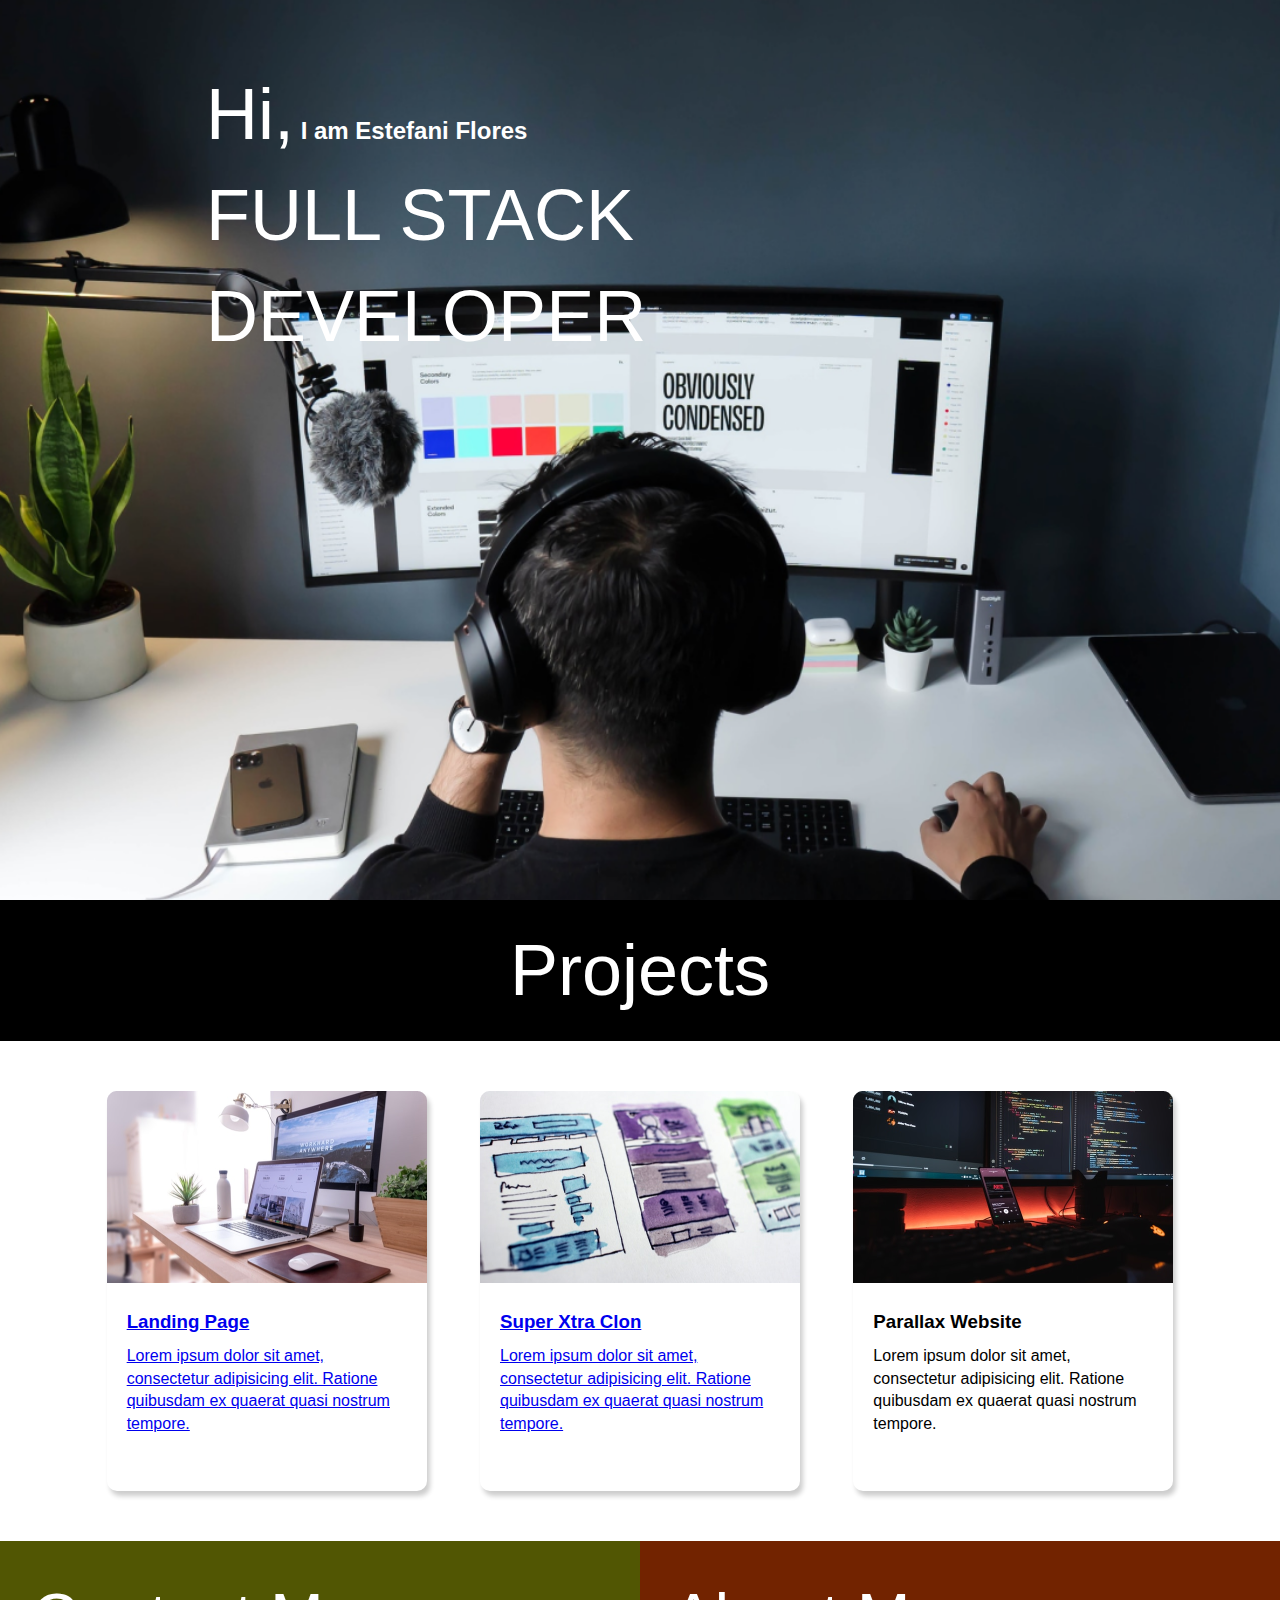
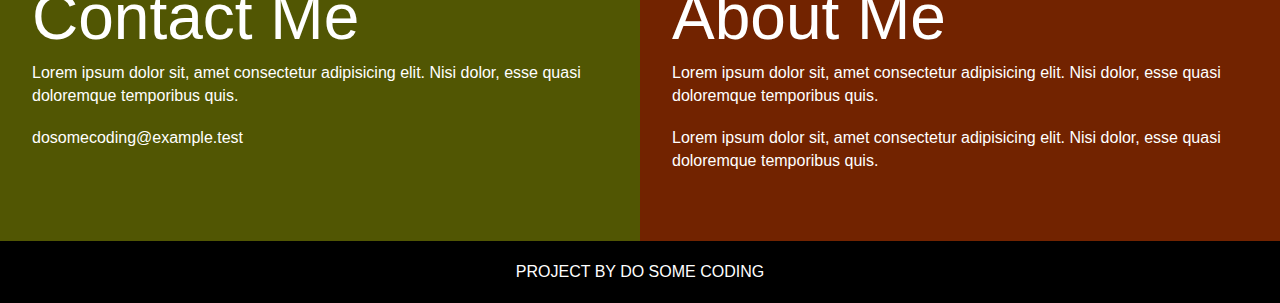
<file: index.html>
<!DOCTYPE html>
<html lang="en">
<head>
    <meta charset="UTF-8">
    <meta name="viewport" content="width=device-width, initial-scale=1.0">
    <title>Developer Estefani Flores Landing Page</title>
    <!--Link a css-->
    <link rel="stylesheet" href="style.css">
</head>
<body>
    <section class="title_section">
        <div class="text_container">
          <h2><span class="lg_text">Hi,</span> I am Estefani Flores</h2>
          <h1 class="lg_text">FULL STACK DEVELOPER</h1>
        </div>
      </section>

      <section class="black_box">
        <h2>Projects</h2>
      </section>

      <!--Tarjeta 1>-->
      <section class="work">
        <a href="index.html">
        <div class="grid_item">
          <div class="card">
            <div class="image_container">
              <img src="images/web.png" alt="web development" />
            </div>
            <div class="card_content">
              <h3>Landing Page</h3>
              <p>Lorem ipsum dolor sit amet, consectetur adipisicing elit. Ratione quibusdam ex quaerat quasi nostrum tempore.</p>
            </div>
          </div>
        </div>
      </a>

        <!--Tarjeta 2-->
        <a href="Mini proyecto/index.html">
        <div class="grid_item">
            <div class="card">
              <div class="image_container">
                <img src="images/uiux.png" alt="web development" />
              </div>
              <div class="card_content">
                <h3>Super Xtra Clon</h3>
                <p>Lorem ipsum dolor sit amet, consectetur adipisicing elit. Ratione quibusdam ex quaerat quasi nostrum tempore.</p>
              </div>
            </div>
          </div>
        </a>

          <!--Tarjeta 3-->
          <div class="grid_item">
            <div class="card">
              <div class="image_container">
                <img src="images/mobile.png" alt="web development" />
              </div>
              <div class="card_content">
                <h3>Parallax Website</h3>
                <p>Lorem ipsum dolor sit amet, consectetur adipisicing elit. Ratione quibusdam ex quaerat quasi nostrum tempore.</p>
              </div>
            </div>
          </div>

        <!-- Añade más trabajos aquí -->
      </section>


      <section class="bottom_section">
        <div class="contact">
          <h2>Contact Me</h2>
          <p>Lorem ipsum dolor sit, amet consectetur adipisicing elit. Nisi dolor, esse quasi doloremque temporibus quis.</p>
          <p>dosomecoding@example.test</p>
        </div>
        <div class="about">
          <h2>About Me</h2>
          <p>Lorem ipsum dolor sit, amet consectetur adipisicing elit. Nisi dolor, esse quasi doloremque temporibus quis.</p>
          <p>Lorem ipsum dolor sit, amet consectetur adipisicing elit. Nisi dolor, esse quasi doloremque temporibus quis.</p>
        </div>
      </section>
    
</body>

<footer>Project By do some coding</footer>
</html>
</file>
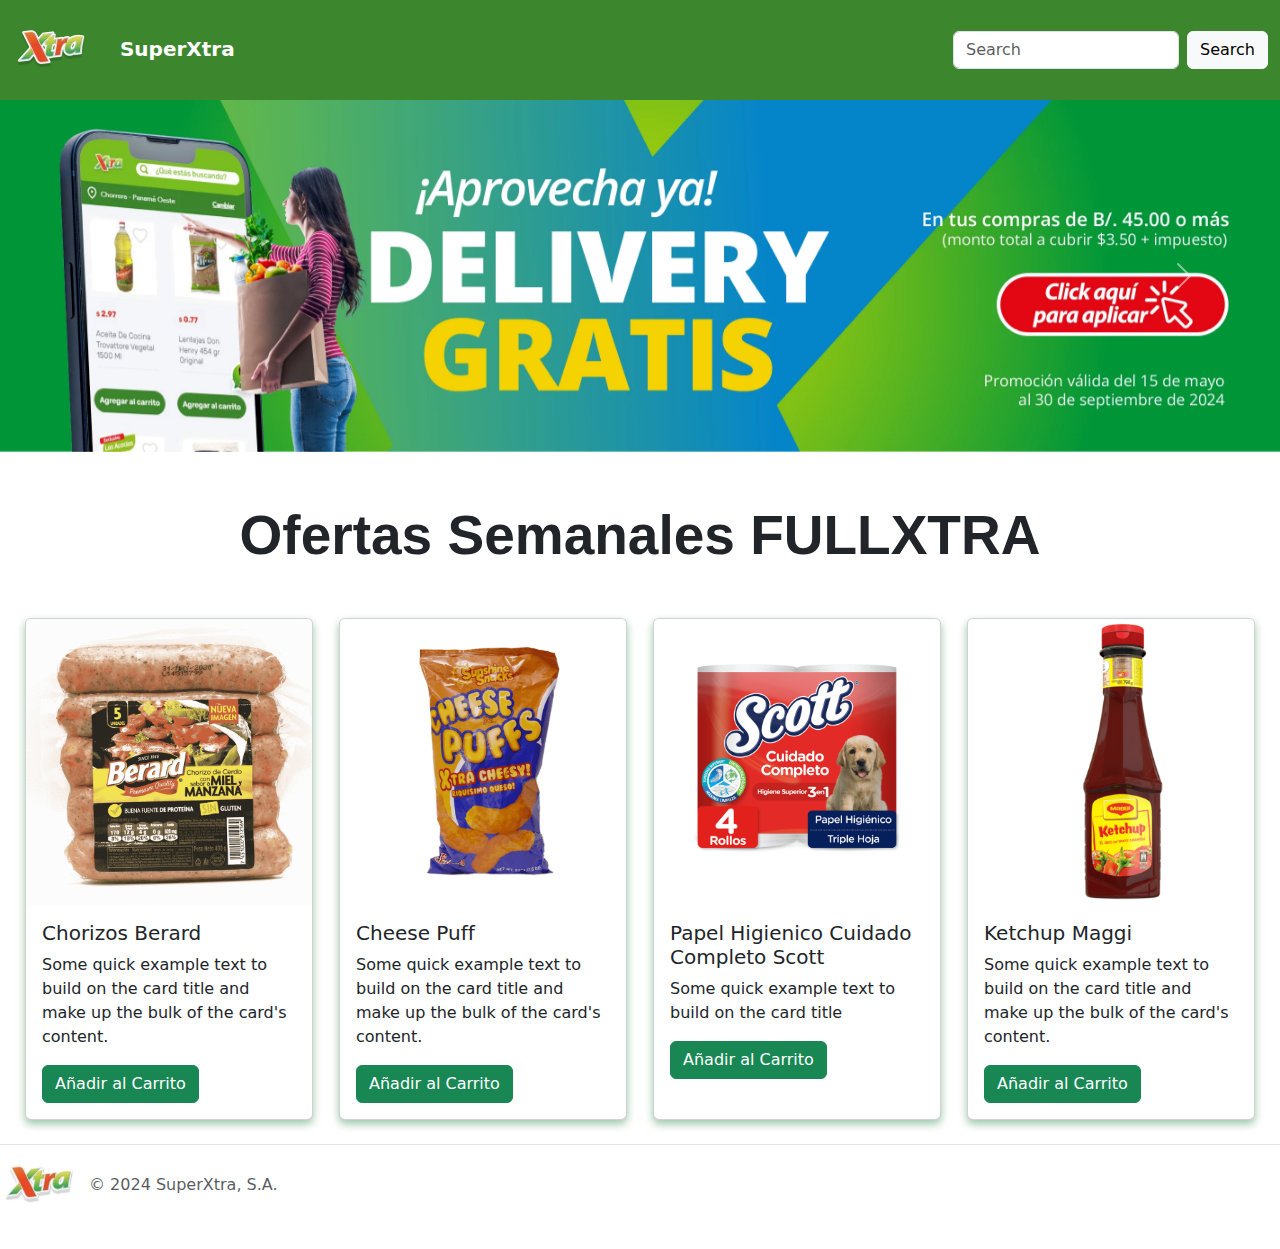
<file: Mini proyecto/index.html>
<!DOCTYPE html>
<!--almaceno los metadatos-->
<html lang="es">
<head>
    <meta charset="UTF-8">
    <meta name="viewport" content="width=device-width, initial-scale=1.0">

    <!--nombre de la pagina web-->
    <title>SuperXtra</title>

    <!--Boocstrap CSS-->
    <link href="https://cdn.jsdelivr.net/npm/bootstrap@5.3.3/dist/css/bootstrap.min.css" rel="stylesheet" integrity="sha384-QWTKZyjpPEjISv5WaRU9OFeRpok6YctnYmDr5pNlyT2bRjXh0JMhjY6hW+ALEwIH" crossorigin="anonymous">

    <!--los enlaces de al icono y la hoja de disaño -->
    <link rel="shortcut icon" href="assets/Favicon.ico" type="image/x-icon">
    <link rel="stylesheet" href="style.css">

</head>
<body>

    <!--Bookstrap JS-->
    <script src="https://cdn.jsdelivr.net/npm/bootstrap@5.3.3/dist/js/bootstrap.bundle.min.js" integrity="sha384-YvpcrYf0tY3lHB60NNkmXc5s9fDVZLESaAA55NDzOxhy9GkcIdslK1eN7N6jIeHz" crossorigin="anonymous"></script>

    <!--Navbar-->
    <header>
        <nav class="navbar">


            <div class="container-fluid">

                <!--Icono del navbar-->
                <a class="navbar-brand mb-0 h1" href="#">

                    <img class="logonavbar" src="assets/logoXtra.webp" alt="logoxtra"> 
                    SuperXtra

                </a>

            <form class="d-flex" role="search">

                <input class="form-control me-2" type="search" placeholder="Search" aria-label="Search">
                <button class="btn btn-light" type="submit">Search</button>

            </form>

            </div>

        </nav>
        

    </header>
    <!-- Carusel de imagenes -->
  <div id="carouselExampleAutoplaying" class="carousel slide" data-bs-ride="carousel" style="margin-bottom: 50px;">
    <div class="carousel-inner" >
      <!-- Imagen 1 -->
      <div class="carousel-item active">
        <img src="assets/carusel1.webp" class="d-block w-100" alt="...">
      </div>
      <!-- Imagen 2 -->
      <div class="carousel-item">
        <img src="assets/carusel2.png" class="d-block w-100" alt="...">
      </div>
      <!-- Imagen 3 -->
      <div class="carousel-item">
        <img src="assets/carusel3.webp" class="d-block w-100" alt="...">
      </div>
    </div>
    <!-- Botones de control del carrusel-->
    <button class="carousel-control-prev" type="button" data-bs-target="#carouselExampleAutoplaying" data-bs-slide="prev">
      <span class="carousel-control-prev-icon" aria-hidden="true"></span>
      <span class="visually-hidden">Previous</span>
    </button>
    <button class="carousel-control-next" type="button" data-bs-target="#carouselExampleAutoplaying" data-bs-slide="next">
      <span class="carousel-control-next-icon" aria-hidden="true"></span>
      <span class="visually-hidden">Next</span>
    </button>
  </div>

  <h2>
    Ofertas Semanales <span>FULLXTRA</span>
  </h2>

  <!-- div para alinear mis cartas -->
  <div class="container-fluid d-flex">
    <!-- Card 1 -->
    <div class="card" style="width: 18rem;">
      <img src="assets/Producto1.png" class="card-img-top" alt="...">
      <div class="card-body">
        <h5 class="card-title">Chorizos Berard</h5>
        <p class="card-text">Some quick example text to build on the card title and make up the bulk of the card's content.</p>
        <a href="chorizo beradd.html" class="btn btn-success">Añadir al Carrito</a>
      </div>
    </div>
     <!-- Card 2 -->
    <div class="card" style="width: 18rem;">
      <img src="assets/Producto2.png" class="card-img-top" alt="...">
      <div class="card-body">
        <h5 class="card-title">Cheese Puff</h5>
        <p class="card-text">Some quick example text to build on the card title and make up the bulk of the card's content.</p>
        <a href="Chessu pufs.html" class="btn btn-success">Añadir al Carrito</a>
      </div>
    </div>

    <!--Card 3-->
    <div class="card" style="width: 18rem;">
      <img src="assets/Producto3.png" class="card-img-top" alt="...">
      <div class="card-body">
        <h5 class="card-title">Papel Higienico Cuidado Completo Scott</h5>
        <p class="card-text">Some quick example text to build on the card title</p>
        <a href="papel higienico.html" class="btn btn-success">Añadir al Carrito</a>
      </div>
    </div>
    <!--Card 4-->
    <div class="card" style="width: 18rem;">
      <img src="assets/Producto4.png" class="card-img-top" alt="...">
      <div class="card-body">
        <h5 class="card-title">Ketchup Maggi</h5>
        <p class="card-text">Some quick example text to build on the card title and make up the bulk of the card's content.</p>
        <a href="ketchup.html" class="btn btn-success">Añadir al Carrito</a>
      </div>
    </div>
  </div>
  <div class="container"></div>
    <footer class="d-flex flex-wrap justify-content-between align-items-center py-3 my-4 border-top">
      <div class="col-md-4 d-flex align-items-center">
        <!--Logo del footer-->
        <a href="/" class="mb-3 me-2 mb-md-0 text-body-secondary text-decoration-none lh-1">
          <img src="assets/logoXtra.webp" alt="">
        </a>
        <!--Texto del footer-->
        <span class="mb-3 mb-md-0 text-body-secondary">&copy; 2024 SuperXtra, S.A.</span>
      </div>
    </footer>
  </div>
  
</body>
</html>
</file>
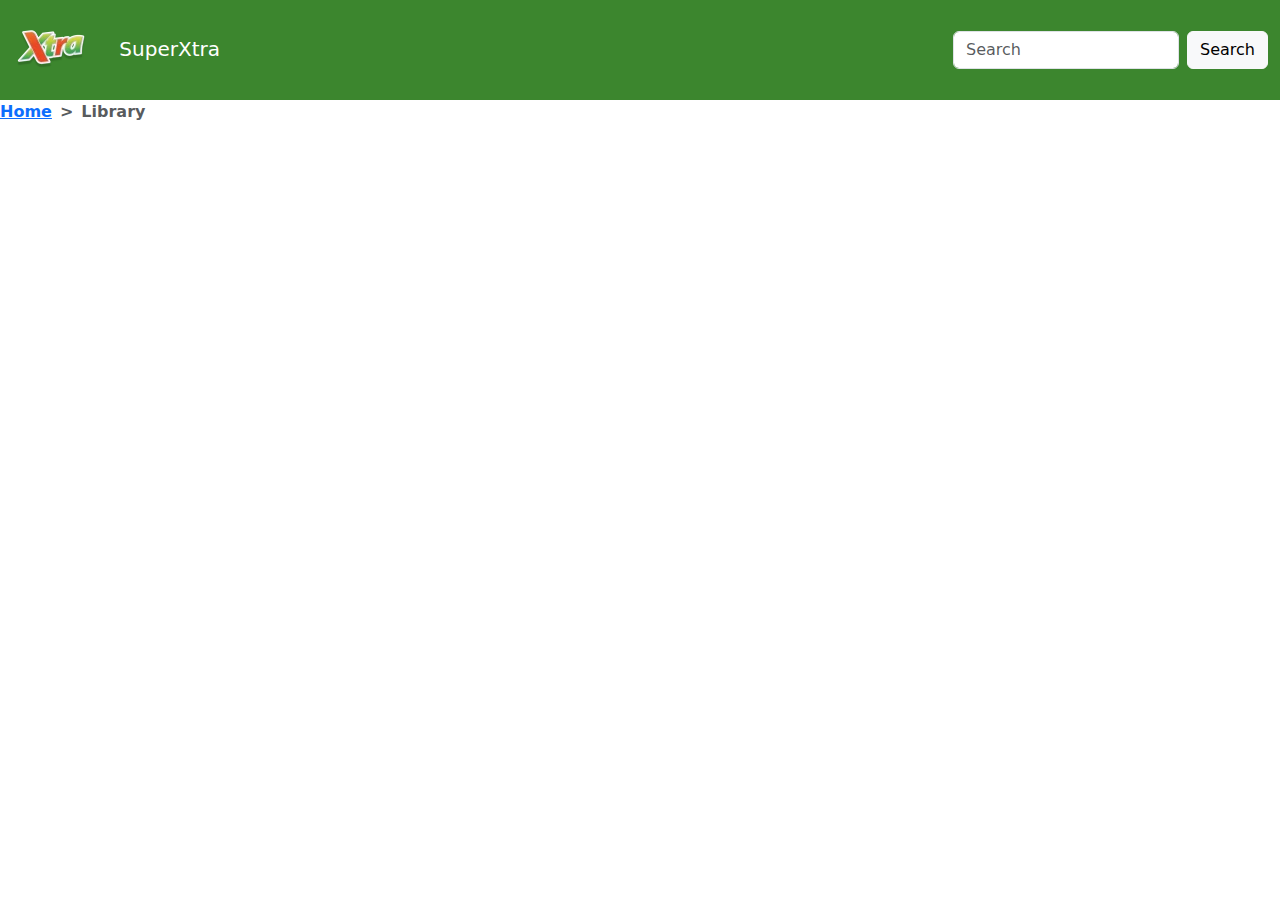
<file: Mini proyecto/Chessu pufs.html>
<!DOCTYPE html>
<html lang="en">
<head>
    <meta charset="UTF-8">
    <meta name="viewport" content="width=device-width, initial-scale=1.0">
    <title>Chorizo Berard</title>

    <link rel="stylesheet" href="style.css">
    <link rel="shortcut icon" href="assets/Favicon.ico" type="image/x-icon">
    <!--Boocstrap CSS-->
    <link href="https://cdn.jsdelivr.net/npm/bootstrap@5.3.3/dist/css/bootstrap.min.css" rel="stylesheet" integrity="sha384-QWTKZyjpPEjISv5WaRU9OFeRpok6YctnYmDr5pNlyT2bRjXh0JMhjY6hW+ALEwIH" crossorigin="anonymous">
</head>
<body>

    <script src="https://cdn.jsdelivr.net/npm/bootstrap@5.3.3/dist/js/bootstrap.bundle.min.js" integrity="sha384-YvpcrYf0tY3lHB60NNkmXc5s9fDVZLESaAA55NDzOxhy9GkcIdslK1eN7N6jIeHz" crossorigin="anonymous"></script>

    <!--Navbar-->
    <header>
        <nav class="navbar">


            <div class="container-fluid">

                <!--Icono del navbar-->
                <a class="navbar-brand mb-0 h1" href="#">

                    <img class="logonavbar" src="assets/logoXtra.webp" alt="logoxtra"> 
                    SuperXtra

                </a>

            <form class="d-flex" role="search">

                <input class="form-control me-2" type="search" placeholder="Search" aria-label="Search">
                <button class="btn btn-light" type="submit">Search</button>

            </form>

            </div>

        </nav>
    </header>

    <nav style="--bs-breadcrumb-divider: '>';" aria-label="breadcrumb">
            <ol class="breadcrumb">
              <li class="breadcrumb-item"><a href="index.html">Home</a></li>
              <li class="breadcrumb-item active" aria-current="page">Library</li>
            </ol>
          </nav>
        
 
</body>
</html>
</file>
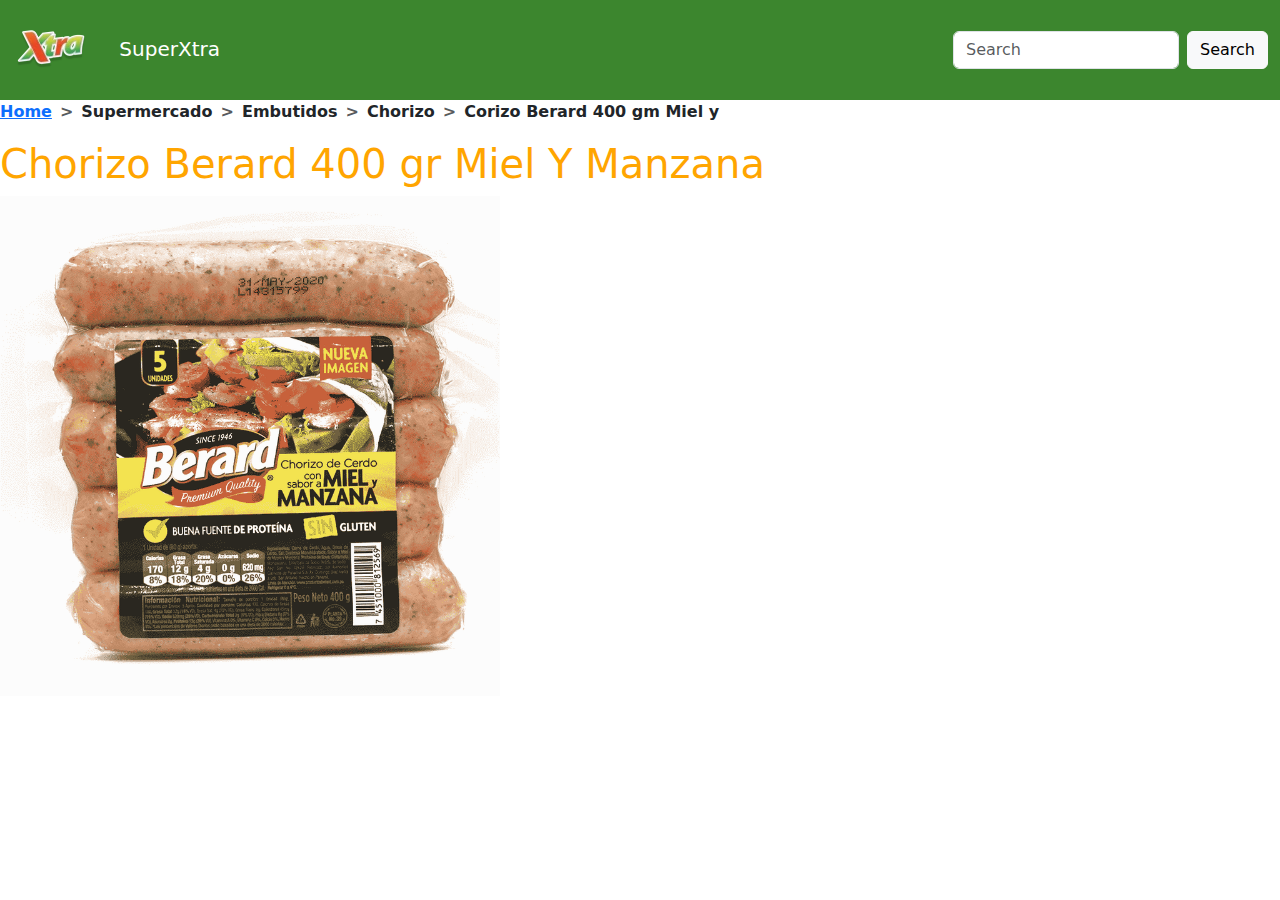
<file: Mini proyecto/chorizo beradd.html>
<!DOCTYPE html>
<html lang="en">
<head>
    <meta charset="UTF-8">
    <meta name="viewport" content="width=device-width, initial-scale=1.0">
    <title>Chorizo Berard</title>

    <link rel="stylesheet" href="style.css">
    <link rel="shortcut icon" href="assets/Favicon.ico" type="image/x-icon">
    <!--Boocstrap CSS-->
    <link href="https://cdn.jsdelivr.net/npm/bootstrap@5.3.3/dist/css/bootstrap.min.css" rel="stylesheet" integrity="sha384-QWTKZyjpPEjISv5WaRU9OFeRpok6YctnYmDr5pNlyT2bRjXh0JMhjY6hW+ALEwIH" crossorigin="anonymous">
</head>
<body>

    <script src="https://cdn.jsdelivr.net/npm/bootstrap@5.3.3/dist/js/bootstrap.bundle.min.js" integrity="sha384-YvpcrYf0tY3lHB60NNkmXc5s9fDVZLESaAA55NDzOxhy9GkcIdslK1eN7N6jIeHz" crossorigin="anonymous"></script>

    <!--Navbar-->
    <header>
        <nav class="navbar">


            <div class="container-fluid">

                <!--Icono del navbar-->
                <a class="navbar-brand mb-0 h1" href="#">

                    <img class="logonavbar" src="assets/logoXtra.webp" alt="logoxtra"> 
                    SuperXtra

                </a>

            <form class="d-flex" role="search">

                <input class="form-control me-2" type="search" placeholder="Search" aria-label="Search">
                <button class="btn btn-light" type="submit">Search</button>

            </form>

            </div>

        </nav>
    </header>

    <nav style="--bs-breadcrumb-divider: '>';" aria-label="breadcrumb">
            <ol class="breadcrumb">
              <li class="breadcrumb-item"><a href="index.html">Home</a></li>
              <li class="breadcrumb-item" aria-current="page">Supermercado</li>
              <li class="breadcrumb-item" aria-current="page">Embutidos</li>
              <li class="breadcrumb-item" aria-current="page">Chorizo</li>
              <li class="breadcrumb-item" aria-current="page">Corizo Berard 400 gm Miel y</li>
              
            </ol>
    </nav>

    <h1>Chorizo Berard 400 gr Miel Y Manzana</h1>

    <img src="assets/Producto1.png" alt="Chorizo de miel con manzana" width="500" height="500">





          
 
</body>
</html>
</file>
<file: style.css>
/* Importa la fuente Roboto desde Google Fonts */
@import url('https://fonts.googleapis.com/css2?family=Playfair+Display:ital,wght@0,400..900;1,400..900&display=swap');

/* Estilos globales */
* {
  margin: 0;
  padding: 0;
  box-sizing: border-box;
}

/*Estilos de la página*/
html,
body {
  line-height: 1.4;
  font-weight: 300;
  font-family: "Roboto", sans-serif;
}
/* Estilos para la sección del título */
.title_section {
    background-image: url(images/developer.png); /* Imagen de fondo */
    min-height: 100vh; /* Altura mínima del 100% de la ventana */
    background-position: center; /* Centra la imagen de fondo */
    background-size: cover; /* Escala la imagen de fondo para cubrir todo el contenedor */
    background-repeat: no-repeat; /* Evita que la imagen de fondo se repita */
  }
  
  /* Contenedor de texto en la sección de héroe */
  .text_container {
    color: white; /* Color del texto */
    max-width: 900px; /* Ancho máximo */
    margin: 0 auto; /* Centra el contenedor */
    padding-top: 64px; /* Espaciado superior */
    padding-left: 16px; /* Espaciado izquierdo */
  }
  
  /* Estilos para el texto grande */
  .lg_text {
    font-size: 72px; /* Tamaño de fuente */
    font-weight: 400; /* Peso de fuente normal */
  }

  /* Sección de caja negra con título */
.black_box {
    background-color: #000; /* Color de fondo */
    padding: 20px; /* Espaciado interno */
  }
  
  /* Estilos para el título en la caja negra */
  .black_box h2 {
    font-size: 72px; /* Tamaño de fuente */
    color: white; /* Color del texto */
    text-align: center; /* Centra el texto */
    font-weight: 300; /* Peso de fuente ligero */
  }
  
  /* Estilos para el texto resaltado en el título */
  .black_box h2 span {
    font-weight: 400; /* Peso de fuente normal */
    font-size: 96px; /* Tamaño de fuente */
  }
  /* Sección de trabajos */
.work {
    display: grid; /* Grid para alineación */
    gap: 20px; /* Espacio entre elementos */
    grid-template-columns: repeat(auto-fit, minmax(320px, 1fr)); /* Columnas flexibles */
    max-width: 1100px; /* Ancho máximo */
    margin: 50px auto; /* Margen superior e inferior y centra el contenedor */
  }
  
  /* Estilos para cada elemento de la cuadrícula */
  .grid_item {
    display: flex; /* Flexbox para alineación */
    justify-content: center; /* Centra los elementos horizontalmente */
    align-items: center; /* Alineación vertical */
  }
  
  /* Estilos para las tarjetas */
  .card {
    max-width: 320px; /* Ancho máximo */
    height: 400px; /* Altura fija */
    border-radius: 10px; /* Bordes redondeados */
    box-shadow: 3px 5px 5px rgba(1, 1, 1, 0.2); /* Sombra de caja */
    transition: 0.2s ease-in-out; /* Transición suave */
  }
  
  /* Efecto al pasar el ratón sobre las tarjetas */
  .card:hover {
    transform: scale(1.04); /* Escala la tarjeta */
    box-shadow: 3px 5px 5px rgba(1, 1, 1, 0.3); /* Sombra de caja */
    transition: 0.2s ease-in-out; /* Transición suave */
  }
  
  /* Contenido de las tarjetas */
  .card_content {
    padding: 20px; /* Espaciado interno */
  }
  
  /* Estilos para el título dentro de las tarjetas */
  .card_content h3 {
    margin-bottom: 10px; /* Margen inferior */
  }

  /* Sección inferior con contacto y sobre mí */
.bottom_section {
    display: flex; /* Flexbox para alineación */
  }
  
  /* Estilos para la sección de contacto */
  .contact {
    background-color: #515603; /* Color de fondo */
  }
  
  /* Estilos para la sección sobre mí */
  .about {
    background-color: #722300; /* Color de fondo */
  }
  
  /* Estilos comunes para las secciones de contacto y sobre mí */
  .contact,
  .about {
    min-height: 300px; /* Altura mínima */
    padding: 32px; /* Espaciado interno */
    color: white; /* Color del texto */
  }
  
  /* Estilos para los títulos en las secciones de contacto y sobre mí */
  .about h2,
  .contact h2 {
    font-size: 64px; /* Tamaño de fuente */
    font-weight: 300; /* Peso de fuente ligero */
  }
  
  /* Estilos para los párrafos en las secciones de contacto y sobre mí */
  .about p,
  .contact p {
    margin-bottom: 20px; /* Margen inferior */
  }
  /* Estilos para el pie de página */
footer {
    text-align: center; /* Centra el texto */
    text-transform: uppercase; /* Convierte el texto a mayúsculas */
    background-color: #000; /* Color de fondo */
    padding: 20px; /* Espaciado interno */
    color: white; /* Color del texto */
  }

  /* Media Queries para dispositivos móviles */
@media (max-width: 786px) {
  .hero_section {
    min-height: 50vh; /* Altura mínima del 50% de la ventana */
  }
  .text_container {
    padding: 10px 0; /* Espaciado superior e inferior */
    text-align: center; /* Centra el texto */
  }
  .lg_text {
    font-size: 32px; /* Tamaño de fuente */
  }
  .black_box h2 {
    font-size: 24px; /* Tamaño de fuente */
  }
  .black_box h2 span {
    font-weight: 400; /* Peso de fuente normal */
    font-size: 32px; /* Tamaño de fuente */
  }
  .bottom_section {
    flex-direction: column; /* Dirección de los elementos en columna */
  }
  h1 {
    font-size: 32px; /* Tamaño de fuente */
  }
  .about h2,
  .contact h2 {
    font-size: 32px; /* Tamaño de fuente */
  }
}
</file>
<file: Mini proyecto/style.css>
.navbar{
    background-color: #3c862e;
    height: 100px;
    padding: 0 auto;
}
.logonavbar{
    margin-right: 20px;
}
.navbar-brand{
    font-weight: bold;
    color: white !important;
}
h2{
    font-family: Arial, Helvetica, sans-serif;
    font-size: 55px;
    font-weight: bold;
    text-align: center;
    margin-bottom: 50px;
}

h2 span{
    font-weight: bolder;
}
.card{
    margin: 0 auto;
    box-shadow: 0 4px 8px 0 rgba(6, 109, 37, 0.4);
}
.card:hover {
    box-shadow: 0 8px 16px 0 rgba(43, 255, 0, 0.5);
    scale: 1.1;
}



.breadcrumb{
    font-weight: bold;
}

h1{
    color: orange !important;
}

.img{
    margin: 5px;
    padding: 10px;
}
</file>
